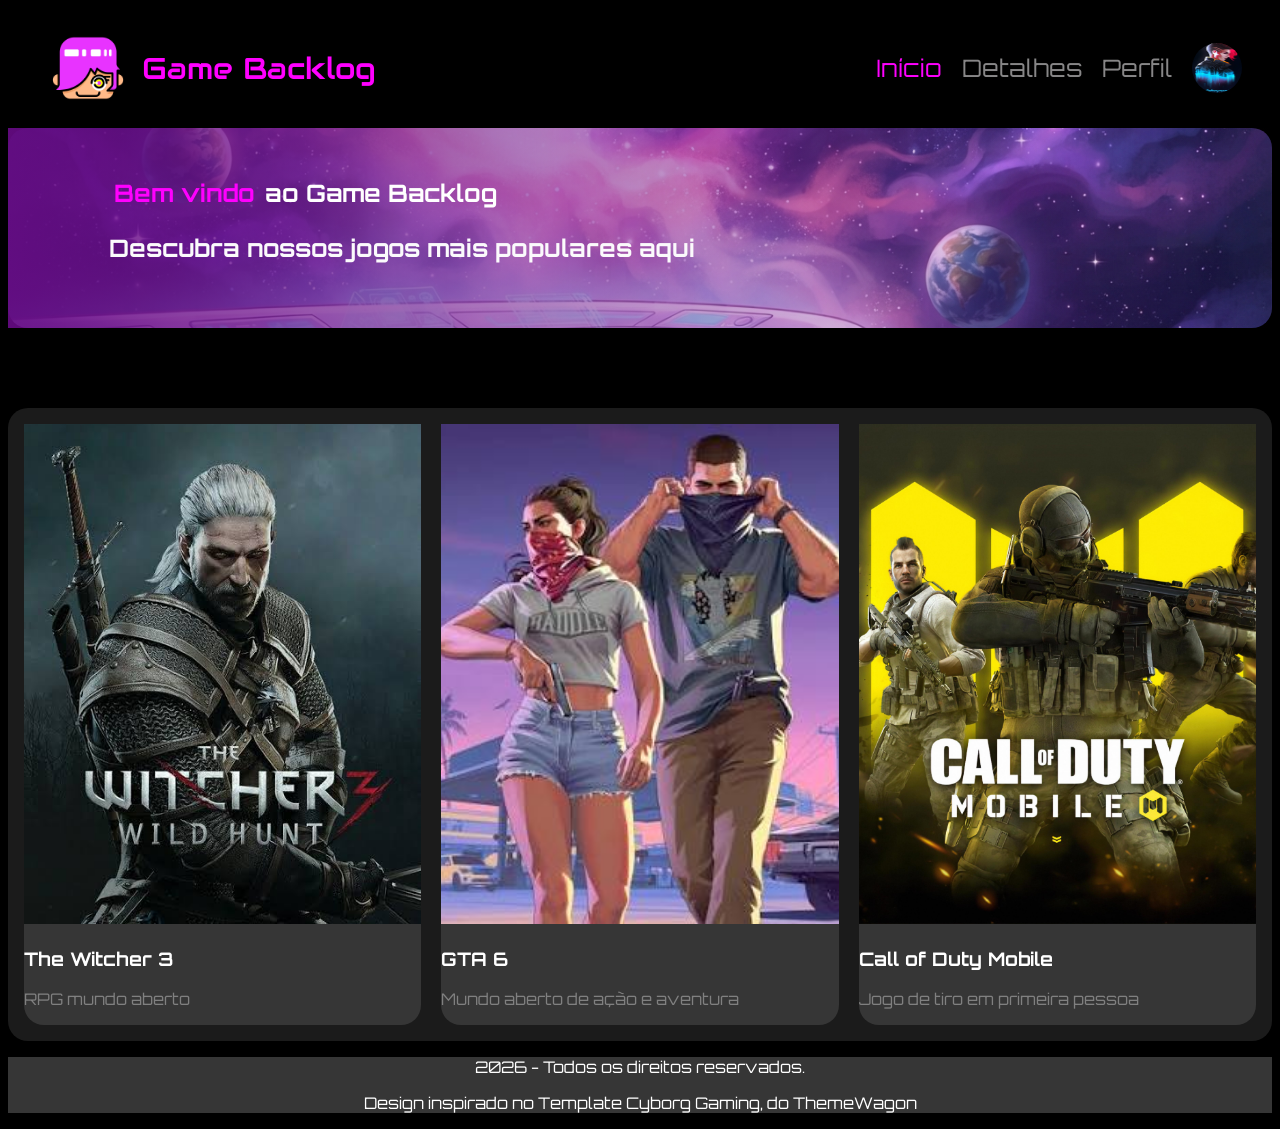
<file: Game Backlog/index.html>
<!DOCTYPE html>
<html lang="pt-BR">
<head>
    <meta charset="UTF-8">
    <meta name="viewport" content="width=device-width, initial-scale=1.0">
    <title>Game Backlog</title>
    <link rel="stylesheet" href="estilo.css">
    <link rel="preconnect" href="https://fonts.googleapis.com">
    <link rel="preconnect" href="https://fonts.gstatic.com" crossorigin>
    <link rel="shortcut icon" href="src/avatar-ico.ico" type="image/x-icon">
    <link href="https://fonts.googleapis.com/css2?family=Orbitron:wght@400..900&family=Space+Grotesk:wght@300..700&display=swap" rel="stylesheet">
    <link rel="preconnect" href="https://fonts.googleapis.com">
<link rel="preconnect" href="https://fonts.gstatic.com" crossorigin>
<link href="https://fonts.googleapis.com/css2?family=Audiowide&family=Orbitron:wght@400..900&family=Space+Grotesk:wght@300..700&display=swap" rel="stylesheet">
</head>
<body>
    <header>
        <div class="logo">
             <img src="src/avatar.png" alt="ícone avatar">
             <a>Game Backlog</a>
        </div>
        <nav>
            <a class="ativo" href="#">Início</a>
            <a href="#">Detalhes</a>
            <a href="#">Perfil
            </a>
            <img src="src/profile-icon.jpg" alt="Foto de perfil">
        </nav>
    </header>
    <section>
        <div id="card-apresentacao">
            <img src="src/fundo-apresentacao.jpg">
            <div class="texto-banner">
                  <h1>Bem vindo</h1><h1>ao Game Backlog</h1>
                  <h2>Descubra nossos jogos mais populares aqui</h2>
            </div>
        </div>
         <div id="lista-jogos">
         </div>
    </section>
    <footer>
        <p &copy;>2026 - Todos os direitos reservados. </p>
        <p>Design inspirado no Template Cyborg Gaming, do ThemeWagon</p>
    </footer>
    <script src="script.js"></script>
</body>
</html>
</file>
<file: Game Backlog/estilo.css>
body{
    background-color: black;
    color: gray;
    font-family: Orbitron;
}


body::-webkit-scrollbar{
    width: 8px;
}
body::-webkit-scrollbar-thumb{
    background: purple;
    border-radius: 10px;
}

#card-apresentacao{
    position: relative;
    margin-bottom: 80px;

}

#card-apresentacao img{
    width: 100%;
    height: 200px;
    object-fit: cover;
    background-position: bottom;
    display: block;
    border-radius: 20px;
}

.texto-banner{
    position: absolute;
    top: 50%;
    left: 8%;
    transform: translateY(-50%);
}


#card-apresentacao h1{
    display: inline-block;
    color: rgb(255, 255, 255);
    margin: 5px;
}

#card-apresentacao h2{
    color: rgb(251, 250, 252);
}

#card-apresentacao h1:first-of-type{
    color: magenta;
}

#card-apresentacao:before{
    content: "";
    position: absolute;
    inset: 0;
    background: linear-gradient(to right, rgba(104, 11, 135, 0.9), transparent);
}

header{
    display: flex;
    width: 100%;
    padding: 10px 30px;
}

.logo a{
    color: magenta;
    font-size: 30px;
    font-family: Audiowide;  
}

header a{
    display: inline-block;
    color: rgb(135, 134, 135);
    font-size: 24px;
}

header img{
    width: 100px;
}

header a, header img{
    vertical-align: middle;
}

nav{
    display: flex;
    gap: 20px;
    align-items: center;
    margin-left: auto;
    margin-right: 60px;
}

nav img{
    width: 50px;
    height: 50px;
    background-size: cover;
    border-radius: 50%;
}

nav a:hover{
    color: magenta;
}
#lista-jogos{
    display: grid;
    grid-template-columns: repeat(3, 1fr);
    gap: 20px;
    background-color: rgb(27, 27, 27);
    border-radius: 20px;
    padding: 16px;
}

.card-item{
    background-color: rgb(54, 54, 54);
    border-radius: 20px;
}

.card-item img{
    width: 100%;
    height: 500px;
    object-fit: cover;
}

.card-item h3{
    color: white;
}

footer{
    text-align: center;
    background-color: rgb(54, 54, 54);
    color: white;
    position: sticky;
}



a{
    text-decoration: none;
}

.ativo{
    color: magenta;
}
</file>
